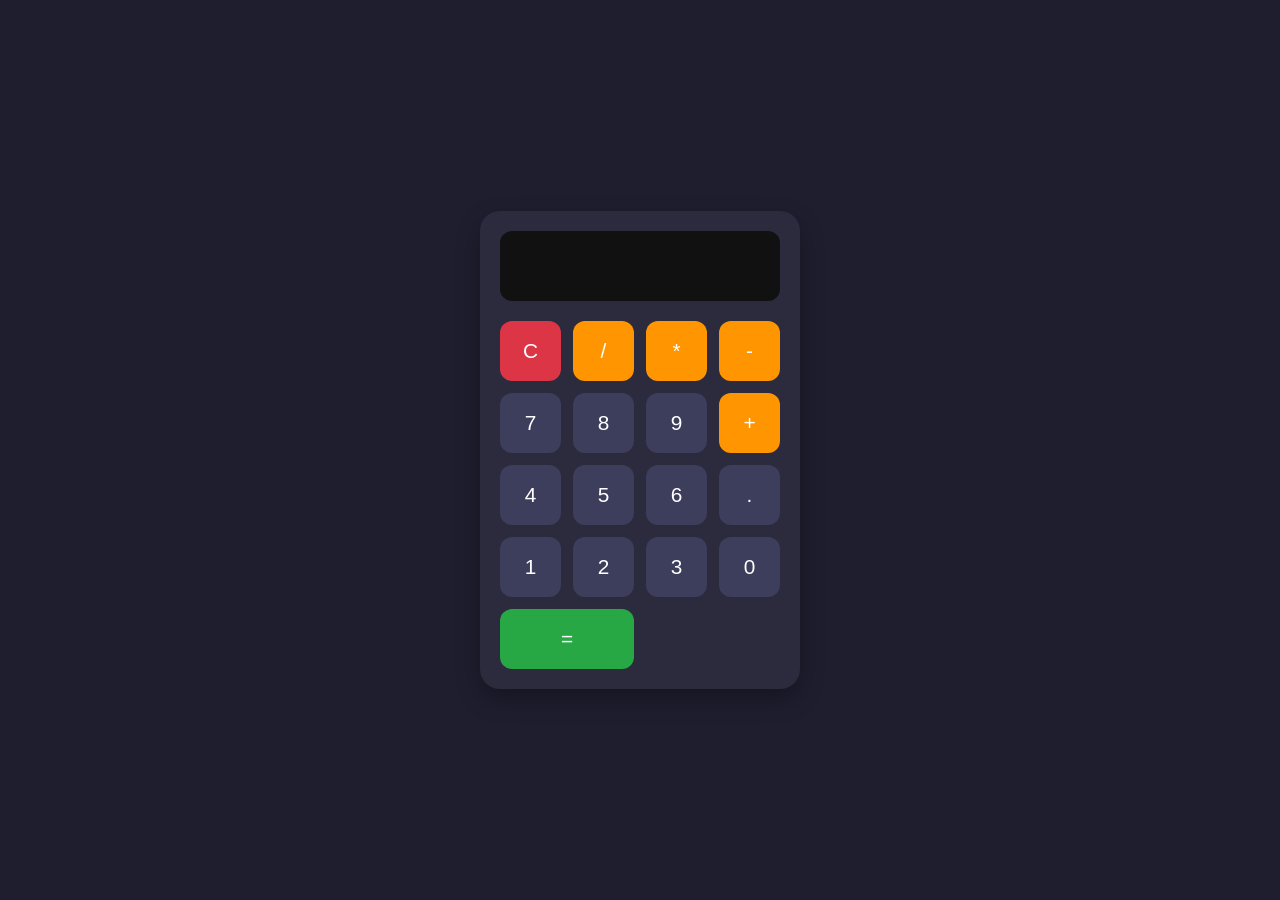
<file: Project1/Calculator/index.html>
<!DOCTYPE html>
<html lang="en">
<head>
  <meta charset="UTF-8" />
  <meta name="viewport" content="width=device-width, initial-scale=1.0" />
  <link rel="stylesheet" href="style.css">
  <title>Calculator</title>
  <style>
    
  </style>
</head>
<body>

  <div class="calculator">
    <input type="text" class="display" id="display"/>

    <div class="buttons">
      <button class="clear" onclick="clearDisplay()">C</button>
      <button class="operator" onclick="Add('/')">/</button>
      <button class="operator" onclick="Add('*')">*</button>
      <button class="operator" onclick="Add('-')">-</button>

      <button class="number" onclick="Add('7')">7</button>
      <button class="number" onclick="Add('8')">8</button>
      <button class="number" onclick="Add('9')">9</button>
      <button class="operator" onclick="Add('+')">+</button>

      <button class="number" onclick="Add('4')">4</button>
      <button class="number" onclick="Add('5')">5</button>
      <button class="number" onclick="Add('6')">6</button>
      <button class="number" onclick="Add('.')">.</button>

      <button class="number" onclick="Add('1')">1</button>
      <button class="number" onclick="Add('2')">2</button>
      <button class="number" onclick="Add('3')">3</button>
      <button class="number" onclick="Add('0')">0</button>

      <button class="equal" onclick="calculateResult()">=</button>
    </div>
  </div>

  <script src="script.js"></script>

</body>
</html>
</file>
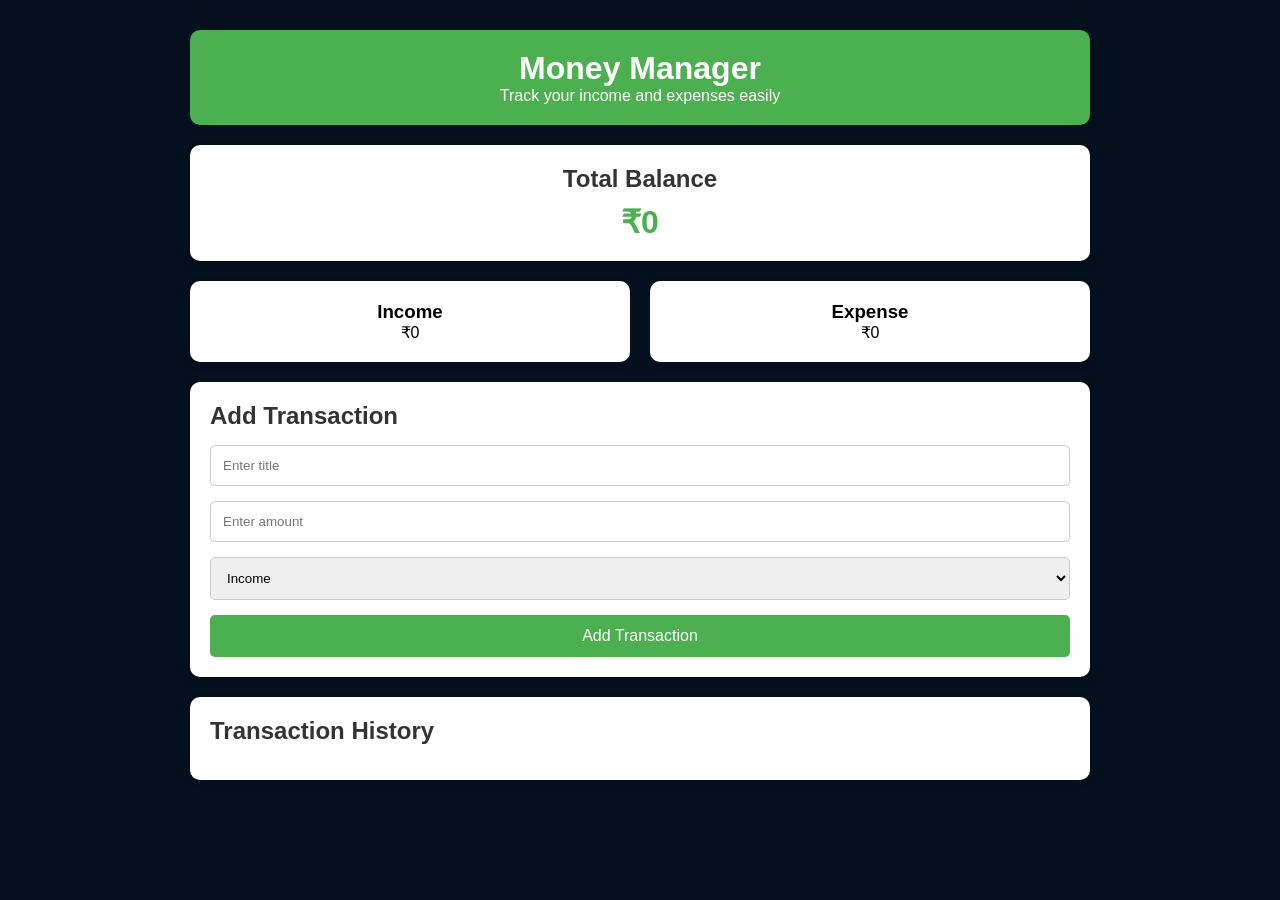
<file: Project1/MoneyManager/index.html>
<!DOCTYPE html>
<html lang="en">
<head>
  <meta charset="UTF-8">
  <meta name="viewport" content="width=device-width, initial-scale=1.0">
  <link rel="stylesheet" href="style.css">
  <title>Money Manager</title>
  
</head>
<body>

  <div class="container">
    <div class="header">
      <h1>Money Manager</h1>
      <p>Track your income and expenses easily</p>
    </div>

    <div class="balance-box">
      <h2>Total Balance</h2>
      <div class="balance" id="balance">₹0</div>
    </div>

    <div class="cards">
      <div class="card income">
        <h3>Income</h3>
        <p id="income">₹0</p>
      </div>

      <div class="card expense">
        <h3>Expense</h3>
        <p id="expense">₹0</p>
      </div>
    </div>

    <div class="form-box">
      <h2>Add Transaction</h2>

      <input type="text" id="text" placeholder="Enter title">
      <input type="number" id="amount" placeholder="Enter amount">

      <select id="type">
        <option value="income">Income</option>
        <option value="expense">Expense</option>
      </select>

      <button onclick="addTransaction()">Add Transaction</button>
    </div>

    <div class="history">
      <h2>Transaction History</h2>
      <div id="transaction-list"></div>
    </div>
  </div>

  <script src="script.js"></script>

</body>
</html>
</file>
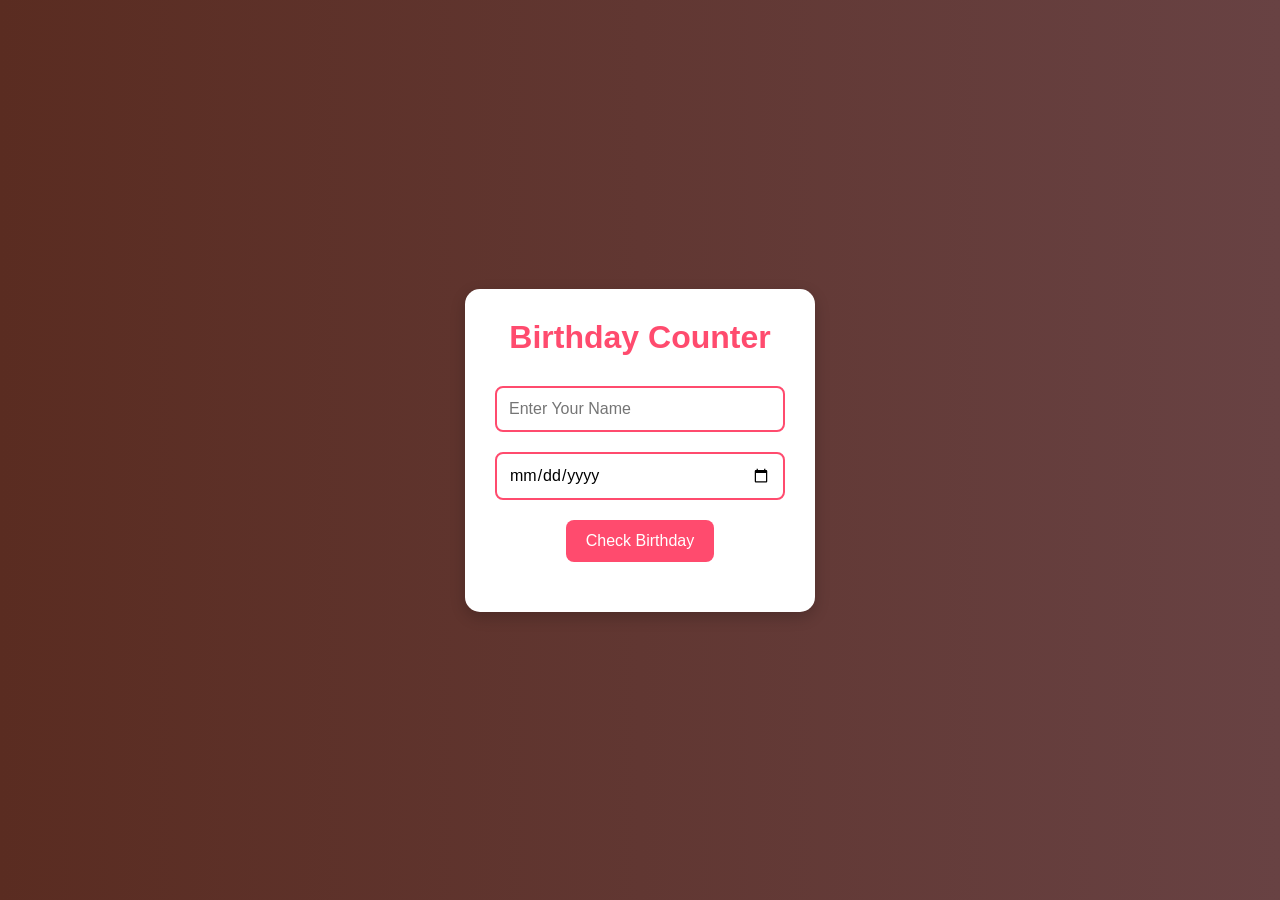
<file: Project1/NextBirthdayCounte/index.html>
<!DOCTYPE html>
<html lang="en">
<head>
  <meta charset="UTF-8">
  <meta name="viewport" content="width=device-width, initial-scale=1.0">
  <link rel="stylesheet" href="style.css">
  <title>Next Birthday Counter</title>

</head>
<body>

  <div class="container">
    <h1>Birthday Counter</h1>

    <input type="text" id="name" placeholder="Enter Your Name">
    <input type="date" id="birthday">

    <button onclick="calculateBirthday()">Check Birthday</button>

    <div id="result"></div>
  </div>

  <script src="script.js"></script>

</body>
</html>
</file>
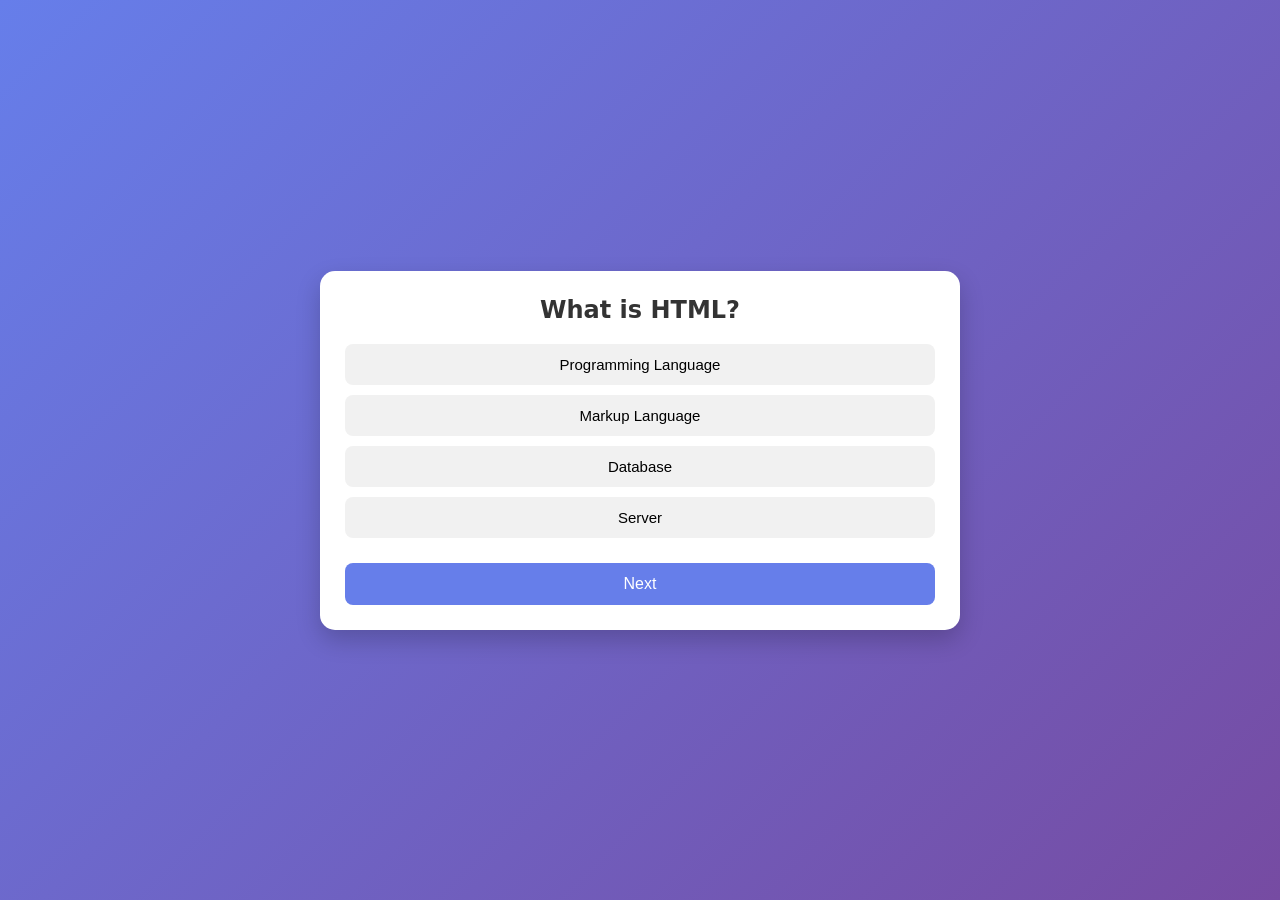
<file: Project1/QuizApp/index.html>
<!DOCTYPE html>
<html lang="en">
<head>
  <meta charset="UTF-8">
  <title>Simple Quiz App</title>
  <link rel="stylesheet" href="style.css">
</head>
<body>

<div class="quiz-container">
  <h2 id="question">Question text</h2>

  <ul>
    <li><button class="answer" onclick="checkAnswer(0)"></button></li>
    <li><button class="answer" onclick="checkAnswer(1)"></button></li>
    <li><button class="answer" onclick="checkAnswer(2)"></button></li>
    <li><button class="answer" onclick="checkAnswer(3)"></button></li>
  </ul>

  <button id="nextBtn" onclick="nextQuestion()">Next</button>
</div>

<script src="script.js"></script>
</body>
</html>
</file>
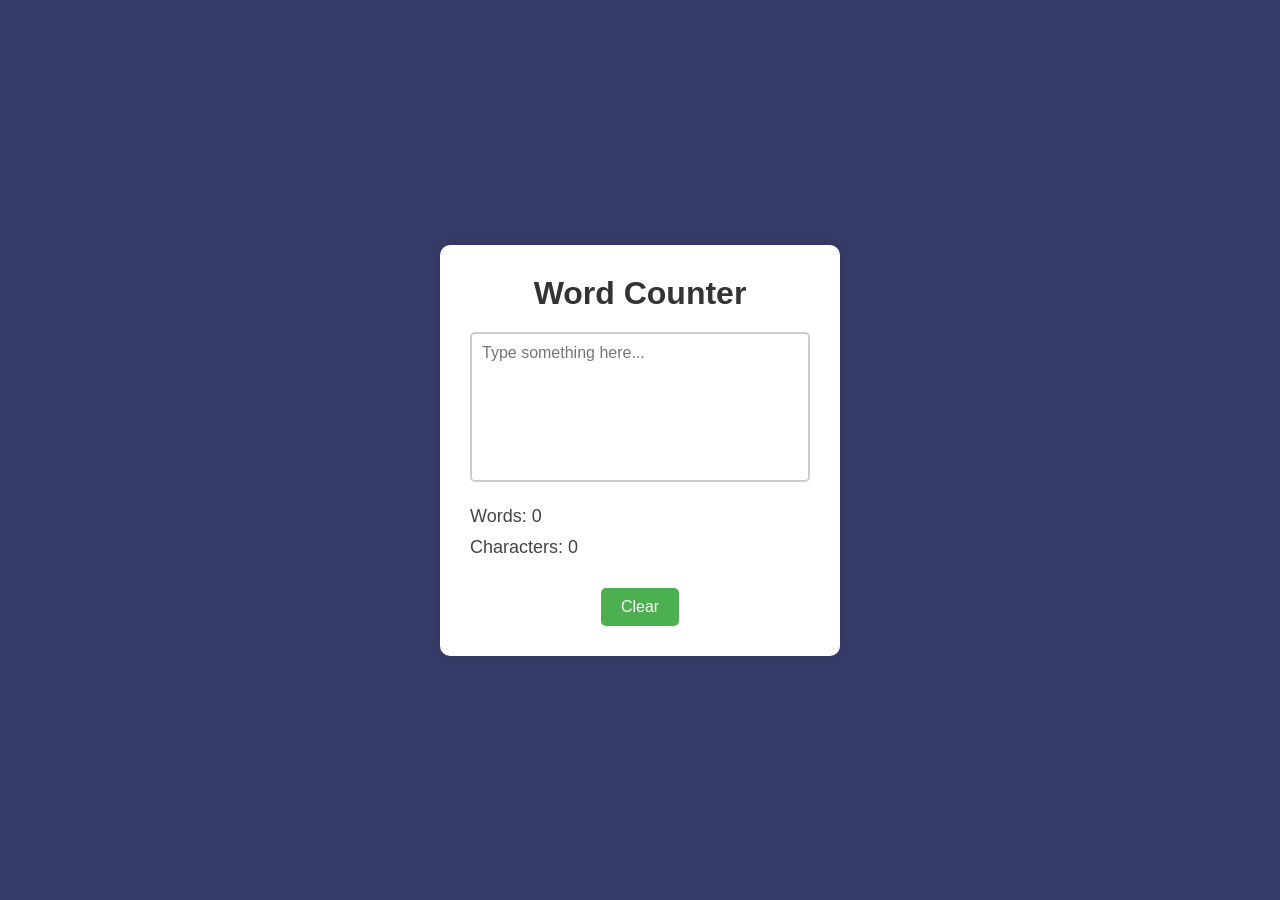
<file: Project1/WordCounter/index.html>
<!DOCTYPE html>
<html lang="en">

<head>
    <meta charset="UTF-8" />
    <meta name="viewport" content="width=device-width, initial-scale=1.0" />
    <link rel="stylesheet" href="style.css">
    <title>Word Counter</title>

</head>

<body>

    <div class="container">
        <h1>Word Counter</h1>

        <textarea id="textInput" placeholder="Type something here..."></textarea>

        <div class="result">
            <p>Words: <span id="wordCount">0</span></p>
            <p>Characters: <span id="charCount">0</span></p>
        </div>

        <button onclick="clearText()">Clear</button>
    </div>
    <script src="script.js"></script>

</body>

</html>
</file>
<file: Project1/Calculator/style.css>
*{
      margin: 0;
      padding: 0;
      box-sizing: border-box;
      font-family: Arial, sans-serif;
    }

    body{
      display: flex;
      justify-content: center;
      align-items: center;
      height: 100vh;
      background: #1e1e2f;
    }

    .calculator{
      background: #2b2b3d;
      padding: 20px;
      border-radius: 20px;
      box-shadow: 0 10px 25px rgba(0,0,0,0.3);
      width: 320px;
    }

    .display{
      width: 100%;
      height: 70px;
      border: none;
      outline: none;
      border-radius: 12px;
      background: #111;
      color: #fff;
      font-size: 2rem;
      text-align: right;
      padding: 15px;
      margin-bottom: 20px;
    }

    .buttons{
      display: grid;
      grid-template-columns: repeat(4, 1fr);
      gap: 12px;
    }

    button{
      height: 60px;
      border: none;
      border-radius: 12px;
      font-size: 1.3rem;
      cursor: pointer;
      transition: 0.3s;
    }

    button:hover{
      transform: scale(1.05);
    }

    .number{
      background: #3d3d5c;
      color: white;
    }

    .operator{
      background: #ff9500;
      color: white;
    }

    .equal{
      background: #28a745;
      color: white;
      grid-column: span 2;
    }

    .clear{
      background: #dc3545;
      color: white;
    }
</file>
<file: Project1/MoneyManager/style.css>
* {
      margin: 0;
      padding: 0;
      box-sizing: border-box;
      font-family: Arial, sans-serif;
    }

    body {
      background: #05101f;
      padding: 30px;
    }

    .container {
      max-width: 900px;
      margin: auto;
    }

    .header {
      background: #4CAF50;
      color: white;
      padding: 20px;
      border-radius: 10px;
      text-align: center;
      margin-bottom: 20px;
    }

    .balance-box {
      background: white;
      padding: 20px;
      border-radius: 10px;
      margin-bottom: 20px;
      box-shadow: 0 2px 10px rgba(0,0,0,0.1);
      text-align: center;
    }

    .balance-box h2 {
      color: #333;
      margin-bottom: 10px;
    }

    .balance {
      font-size: 32px;
      color: #4CAF50;
      font-weight: bold;
    }

    .cards {
      display: flex;
      gap: 20px;
      margin-bottom: 20px;
      flex-wrap: wrap;
    }

    .card {
      flex: 1;
      min-width: 250px;
      background: white;
      padding: 20px;
      border-radius: 10px;
      box-shadow: 0 2px 10px rgba(0,0,0,0.1);
      text-align: center;
    }

    .form-box {
      background: white;
      padding: 20px;
      border-radius: 10px;
      box-shadow: 0 2px 10px rgba(0,0,0,0.1);
      margin-bottom: 20px;
    }

    .form-box h2 {
      margin-bottom: 15px;
      color: #333;
    }

    input, select {
      width: 100%;
      padding: 12px;
      margin-bottom: 15px;
      border: 1px solid #ccc;
      border-radius: 5px;
      outline: none;
    }

    button {
      width: 100%;
      padding: 12px;
      border: none;
      background: #4CAF50;
      color: white;
      font-size: 16px;
      border-radius: 5px;
      cursor: pointer;
      transition: 0.3s;
    }

    button:hover {
      background: #45a049;
    }

    .history {
      background: white;
      padding: 20px;
      border-radius: 10px;
      box-shadow: 0 2px 10px rgba(0,0,0,0.1);
    }

    .history h2 {
      margin-bottom: 15px;
      color: #333;
    }

    .transaction {
      display: flex;
      justify-content: space-between;
      align-items: center;
      padding: 12px;
      margin-bottom: 10px;
      border-radius: 5px;
      background: #f7f7f7;
    }


    .delete-btn {
      background: red;
      color: white;
      border: none;
      padding: 5px 10px;
      border-radius: 5px;
      cursor: pointer;
      width: auto;
    }

    @media (max-width: 768px) {
      .cards {
        flex-direction: column;
      }

      .transaction {
        flex-direction: column;
        align-items: flex-start;
        gap: 10px;
      }
    }
</file>
<file: Project1/NextBirthdayCounte/style.css>
* {
      margin: 0;
      padding: 0;
      box-sizing: border-box;
      font-family: Arial, sans-serif;
    }

    body {
      background: linear-gradient(to right,#5a2c21 ,  #684243);
      height: 100vh;
      display: flex;
      justify-content: center;
      align-items: center;
    }

    .container {
      background: white;
      padding: 30px;
      border-radius: 15px;
      width: 350px;
      text-align: center;
      box-shadow: 0 5px 15px rgba(0,0,0,0.2);
    }

    h1 {
      margin-bottom: 20px;
      color: #ff4b6e;
    }

    input {
      width: 100%;
      padding: 12px;
      margin: 10px 0;
      border: 2px solid #ff4b6e;
      border-radius: 8px;
      outline: none;
      font-size: 16px;
    }

    button {
      background: #ff4b6e;
      color: white;
      border: none;
      padding: 12px 20px;
      font-size: 16px;
      border-radius: 8px;
      cursor: pointer;
      margin-top: 10px;
      transition: 0.3s;
    }

    button:hover {
      background: #e63c5f;
    }

    #result {
      margin-top: 20px;
      font-size: 18px;
      color: #333;
      line-height: 1.6;
    }
</file>
<file: Project1/QuizApp/style.css>
*{
    margin: 0;
    padding: 0;
    box-sizing: border-box;
}

body {
  font-family: system-ui, -apple-system, BlinkMacSystemFont, 'Segoe UI', Roboto, Oxygen, Ubuntu, Cantarell, 'Open Sans', 'Helvetica Neue', sans-serif;
  background: linear-gradient(135deg, #667eea, #764ba2);
  display: flex;
  justify-content: center;
  align-items: center;
  height: 100vh;
  width: 100%;
  margin: 0;
}

.quiz-container {
  background: #fff;
  padding: 25px;
  width: 50%;
  max-width: 800px;
  margin: auto;
  border-radius: 15px;
  box-shadow: 0 10px 25px rgba(0,0,0,0.2);
  text-align: center;
}

h2 {
  margin-bottom: 20px;
  color: #333;
}

ul {
  list-style: none;
  padding: 0;
}

li {
  margin: 10px 0;
}

button.answer {
  width: 100%;
  padding: 12px;
  border: none;
  border-radius: 8px;
  background: #f1f1f1;
  font-size: 15px;
  cursor: pointer;
  transition: 0.3s;
}

button.answer:hover {
  background: #667eea;
  color: white;
  transform: scale(1.03);
}


#nextBtn {
  margin-top: 15px;
  padding: 12px;
  width: 100%;
  border: none;
  border-radius: 8px;
  background: #667eea;
  color: white;
  font-size: 16px;
  cursor: pointer;
  transition: 0.3s;
}

#nextBtn:hover {
  background: #5a67d8;
}

.correct {
  background: #28a745;
  color: white;
}

.wrong {
  background: #dc3545;
  color: white;
}
</file>
<file: Project1/WordCounter/style.css>
* {
       margin: 0;
       padding: 0;
       box-sizing: border-box;
       font-family: Arial, sans-serif;
   }

   body {
       background-color: #363a66;
       display: flex;
       justify-content: center;
       align-items: center;
       height: 100vh;
   }

   .container {
       background-color: white;
       padding: 30px;
       border-radius: 10px;
       width: 400px;
       box-shadow: 0 0 10px rgba(0, 0, 0, 0.1);
       text-align: center;
   }

   h1 {
       margin-bottom: 20px;
       color: #333;
   }

   textarea {
       width: 100%;
       height: 150px;
       padding: 10px;
       border: 2px solid #ccc;
       border-radius: 5px;
       resize: none;
       font-size: 16px;
       outline: none;
   }

   textarea:focus {
       border-color: #4CAF50;
   }

   .result {
       margin-top: 20px;
       text-align: left;
   }

   .result p {
       margin: 10px 0;
       font-size: 18px;
       color: #444;
   }

   button {
       margin-top: 20px;
       padding: 10px 20px;
       border: none;
       background-color: #4CAF50;
       color: white;
       font-size: 16px;
       border-radius: 5px;
       cursor: pointer;
   }

   button:hover {
       background-color: #45a049;
   }
</file>
